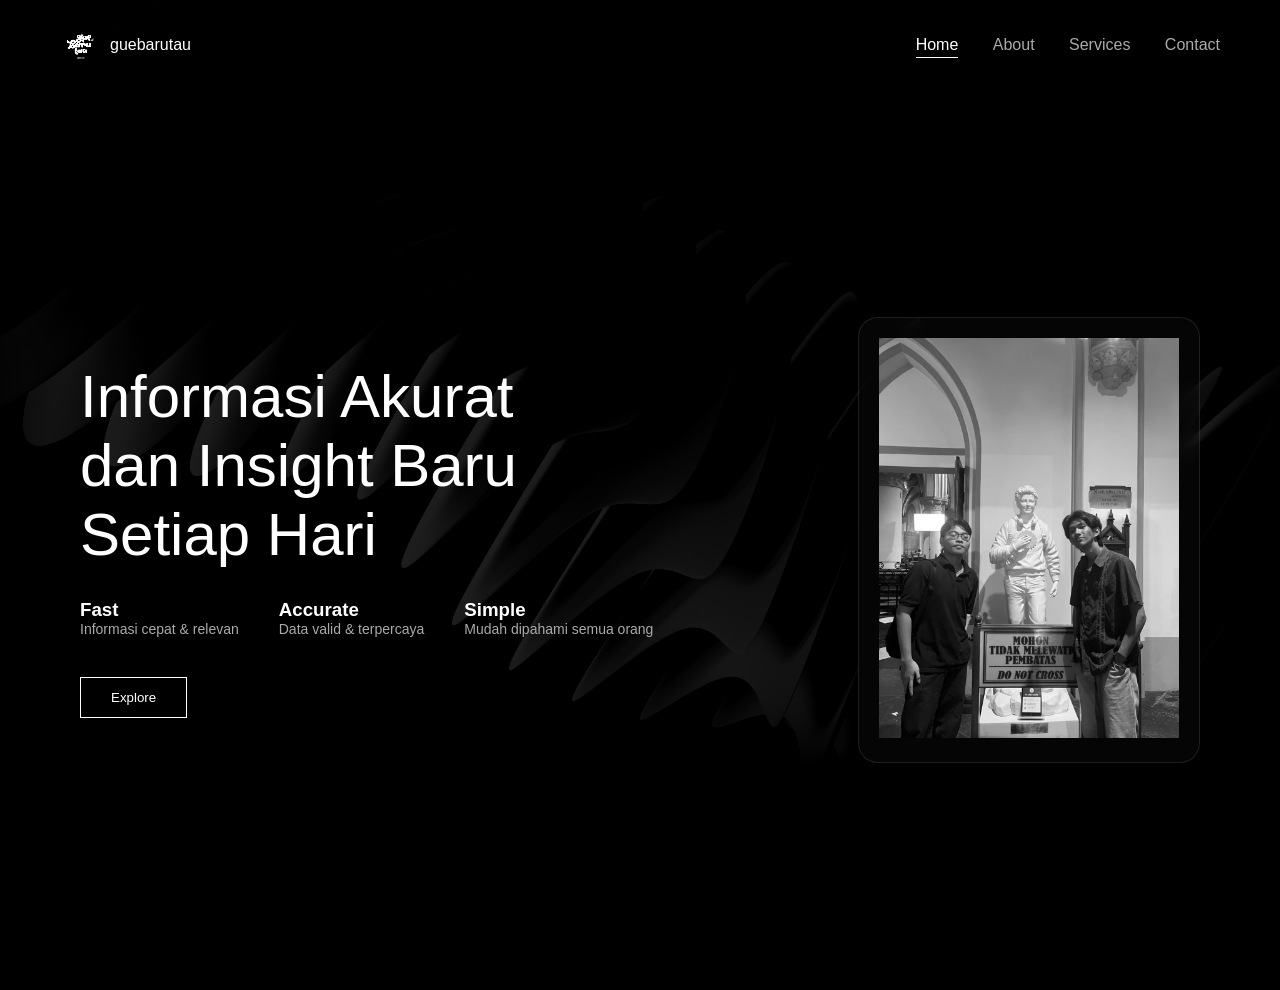
<file: index.html>
<!DOCTYPE html>
<html lang="id">
<head>
  <meta charset="UTF-8">
  <meta name="viewport" content="width=device-width, initial-scale=1.0">
  <title>guebarutau</title>
  <link rel="stylesheet" href="style.css">
</head>
<body>

<!-- BACKGROUND -->
<div class="feature"></div>

<!-- NAVBAR -->
<header class="navbar">
  <div class="logo">
    <img src="logo.jpeg" alt="logo">
    <span>guebarutau</span>
  </div>

  <nav>
    <a href="index.html" class="active">Home</a>
    <a href="about.html">About</a>
    <a href="services.html">Services</a>
    <a href="contact.html">Contact</a>
  </nav>
</header>

<!-- HERO -->
<section class="hero">
  <div class="hero-left">
    <h1>
      Informasi Akurat <br>
      dan Insight Baru <br>
      Setiap Hari
    </h1>

    <div class="features">
      <div class="item">
        <h3>Fast</h3>
        <p>Informasi cepat & relevan</p>
      </div>
      <div class="item">
        <h3>Accurate</h3>
        <p>Data valid & terpercaya</p>
      </div>
      <div class="item">
        <h3>Simple</h3>
        <p>Mudah dipahami semua orang</p>
      </div>
    </div>

    <button onclick="klik()">Explore</button>
  </div>

  <div class="hero-right">
    <div class="frame">
      <img src="Profile.jpeg" alt="person">
    </div>
  </div>
</section>

<script src="script.js"></script>
</body>
</html>
</file>
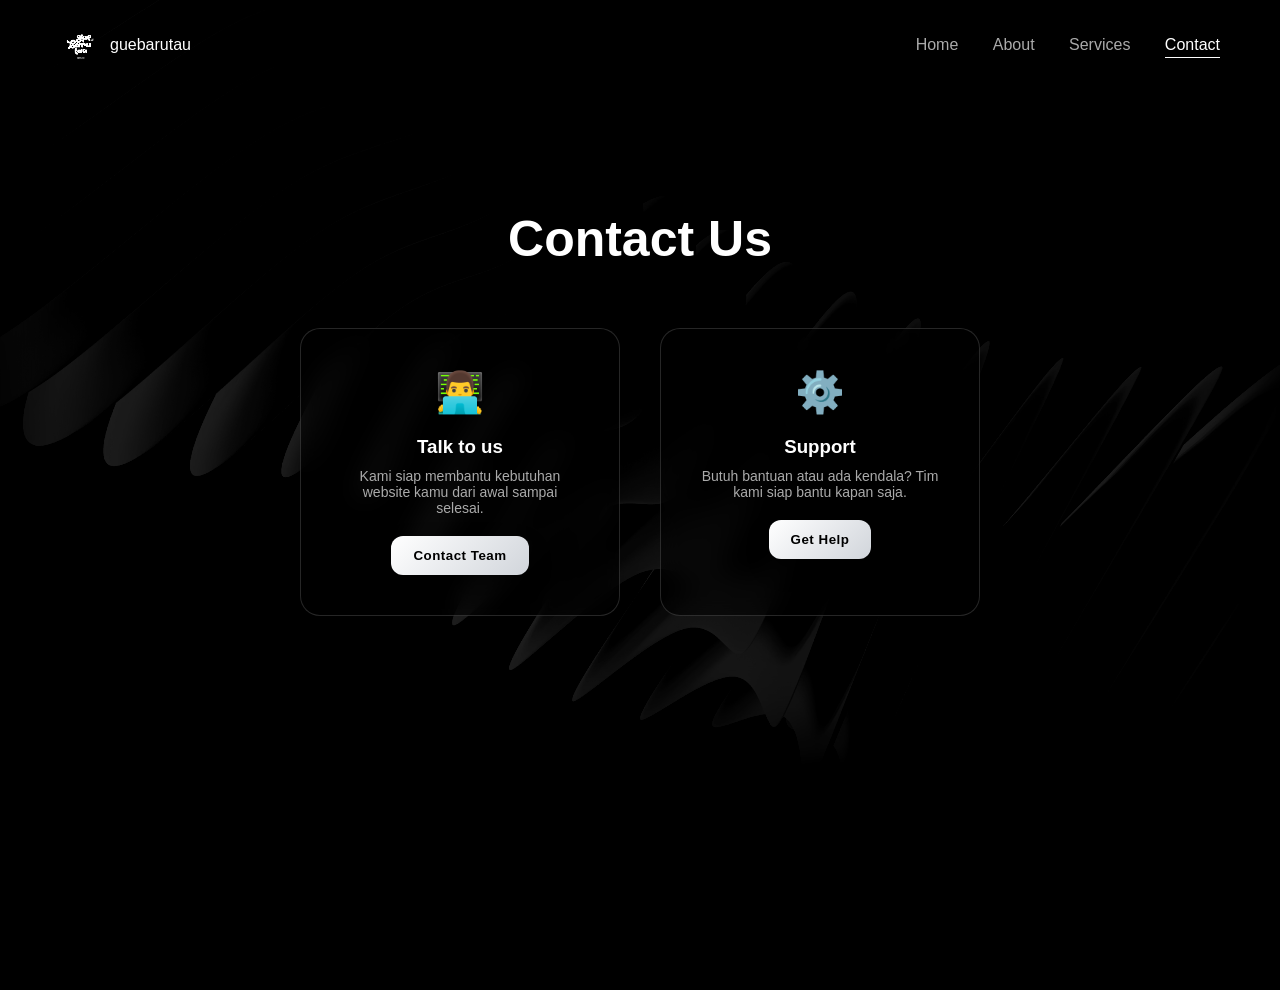
<file: contact.html>
<!DOCTYPE html>
<html lang="id">
<head>
  <meta charset="UTF-8">
  <title>Contact</title>
  <link rel="stylesheet" href="style.css">
</head>
<body>

<div class="feature"></div>

<header class="navbar">
  <div class="logo">
    <img src="logo.jpeg" alt="logo">
    <span>guebarutau</span>
  </div>

  <nav>
    <a href="index.html">Home</a>
    <a href="about.html">About</a>
    <a href="services.html">Services</a>
    <a href="contact.html" class="active">Contact</a>
  </nav>
</header>

<section class="contact-section">

  <h1>Contact Us</h1>

  <div class="contact-wrapper">

    <!-- TALK TO US -->
    <div class="contact-card">
      <div class="icon">👨‍💻</div>
      <h3>Talk to us</h3>
      <p>Kami siap membantu kebutuhan website kamu dari awal sampai selesai.</p>
      <button onclick="openConfirm('https://wa.link/a9iopp')">
        Contact Team
      </button>
    </div>

    <!-- SUPPORT -->
    <div class="contact-card">
      <div class="icon">⚙️</div>
      <h3>Support</h3>
      <p>Butuh bantuan atau ada kendala? Tim kami siap bantu kapan saja.</p>
      <button onclick="openConfirm('https://wa.link/gn4tt4')">
        Get Help
      </button>
    </div>

  </div>

</section>

<!-- POPUP (FIXED 1x AJA) -->
<div id="confirmPopup">
  <div class="confirm-box">
    <p>Klik untuk lanjut ke WhatsApp</p>
    <a id="confirmLink" target="_blank">Buka Link</a>
    <button onclick="closeConfirm()">Batal</button>
  </div>
</div>

<script src="script.js"></script>
</body>
</html>
</file>
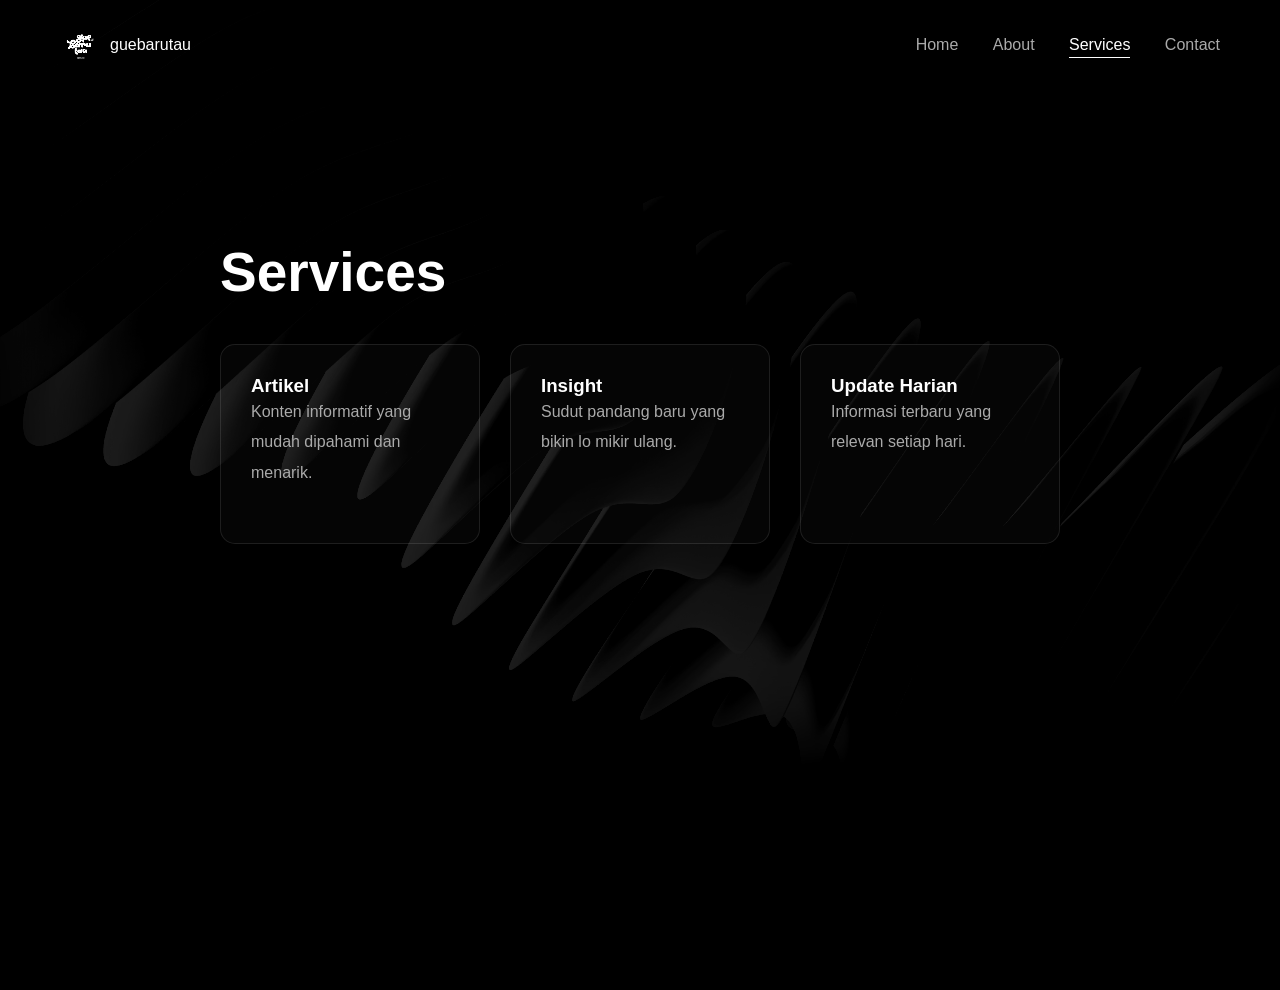
<file: services.html>
<!DOCTYPE html>
<html lang="id">
<head>
  <meta charset="UTF-8">
  <title>Services</title>
  <link rel="stylesheet" href="style.css">
</head>
<body>

<div class="feature"></div>

<header class="navbar">
  <div class="logo">
    <img src="logo.jpeg" alt="logo">
    <span>guebarutau</span>
  </div>
  <nav>
    <a href="index.html">Home</a>
    <a href="about.html">About</a>
    <a href="services.html" class="active">Services</a>
    <a href="contact.html">Contact</a>
  </nav>
</header>

<section class="page">
  <h1>Services</h1>

  <div class="cards">

    <div class="card">
      <h3>Artikel</h3>
      <p>Konten informatif yang mudah dipahami dan menarik.</p>
    </div>

    <div class="card">
      <h3>Insight</h3>
      <p>Sudut pandang baru yang bikin lo mikir ulang.</p>
    </div>

    <div class="card">
      <h3>Update Harian</h3>
      <p>Informasi terbaru yang relevan setiap hari.</p>
    </div>

  </div>
</section>

<script src="script.js"></script>
</body>
</html>
</file>
<file: style.css>
/* RESET */
* {
  margin: 0;
  padding: 0;
  box-sizing: border-box;
  font-family: 'Segoe UI', sans-serif;
}

body {
  background: #000;
  color: #fff;
  overflow-x: hidden;
}

/* ================= BACKGROUND PARALLAX ================= */
.feature {
  position: fixed;
  inset: 0;
  z-index: -2;

  background: url("latar.jpeg") center/140% no-repeat;

  filter: grayscale(100%) contrast(120%) brightness(80%);
  box-shadow: inset 0 -150px 100px rgba(0,0,0,0.9);
}

.feature::after {
  content: '';
  position: absolute;
  inset: 0;
  background: rgba(0,0,0,0.75);
}

/* ================= NAVBAR ================= */
.navbar {
  display: flex;
  justify-content: space-between;
  align-items: center;
  padding: 25px 60px;
}

.logo {
  display: flex;
  align-items: center;
  gap: 10px;
}

.logo img {
  width: 40px;
  filter: grayscale(100%) brightness(200%);
}

nav a {
  margin-left: 30px;
  text-decoration: none;
  color: #aaa;
  position: relative;
}

nav a:hover,
.active {
  color: #fff;
}

nav a::after {
  content: '';
  position: absolute;
  width: 0%;
  height: 1px;
  bottom: -5px;
  left: 0;
  background: #fff;
  transition: 0.3s;
}

nav a:hover::after,
.active::after {
  width: 100%;
}

/* ================= HERO ================= */
.hero {
  display: flex;
  justify-content: space-between;
  align-items: center;
  padding: 100px 80px;
  min-height: 100vh;
}

.hero-left h1 {
  font-size: 60px;
  font-weight: 300;
}

.features {
  margin-top: 30px;
  display: flex;
  gap: 40px;
}

.item p {
  color: #aaa;
  font-size: 14px;
}

.hero button {
  margin-top: 40px;
  padding: 12px 30px;
  border: 1px solid #fff;
  background: transparent;
  color: #fff;
  cursor: pointer;
}

.hero button:hover {
  background: #fff;
  color: #000;
}

/* ================= IMAGE ================= */
.frame {
  padding: 20px;
  border: 1px solid rgba(255,255,255,0.1);
  backdrop-filter: blur(10px);
  background: rgba(255,255,255,0.02);
  border-radius: 20px;
}

.frame img {
  width: 300px;
  filter: grayscale(100%);
}

/* ================= PAGE ================= */
.page {
  padding: 150px 80px;
  max-width: 1000px;
  margin: auto;
  min-height: 100vh;
}

.page h1 {
  font-size: 55px;
  margin-bottom: 20px;
}

.page p {
  color: #aaa;
  line-height: 1.9;
  margin-bottom: 25px;
}

.subjudul {
  font-size: 22px;
  margin-bottom: 40px;
}
/* ================= PARALLAX ABOUT ================= */
.about-parallax {
  background: url('background.jpg') center/cover no-repeat fixed;
  padding: 100px 20px;
}

.about-parallax .about-content {
  max-width: 900px;
  margin: 0 auto;
  line-height: 1.8;
}

.about-parallax h1 {
  font-size: 2.5rem;
  margin-bottom: 25px;
  text-align: center;
  color: #fbfbfb;
}

.about-parallax p {
  font-size: 1.05rem;
  margin-bottom: 15px;
}


/* ================= GRID ABOUT ================= */
.parent {
  display: grid;
  grid-template-columns: repeat(5, 1fr);
  gap: 20px;
  max-width: 1100px;
  margin: 150px auto 80px auto;
}

.box {
  background-color: rgba(20, 20, 20, 0.8);
  padding: 25px;
  border-radius: 12px;
  box-shadow: 0 6px 12px rgba(0,0,0,0.4);
  transition: transform 0.3s ease, box-shadow 0.3s ease;
  cursor: pointer;
}

.box:hover {
  transform: translateY(-5px);
  box-shadow: 0 12px 24px rgba(0,0,0,0.6);
}

.div1 { grid-column: 1 / 3; } /* Raja kiri */
.div2 { grid-column: 4 / 6; } /* Gaudentius kanan */

/* ================= RESPONSIVE ================= */
@media (max-width: 768px) {
  .parent {
    grid-template-columns: 1fr;
    gap: 30px;
    margin-top: 180px;
  }

  .div1, .div2 {
    grid-column: auto;
  }

  .about-parallax h1 {
    font-size: 2rem;
  }

  .about-parallax p {
    font-size: 1rem;
  }
}

/* ================= MODAL ================= */
.modal {
  display: none;
  position: fixed;
  inset: 0;
  background: rgba(0,0,0,0.85);
  backdrop-filter: blur(8px);
  justify-content: center;
  align-items: center;
  z-index: 999;
}

.modal-content {
  background: #111;
  padding: 40px;
  max-width: 600px;
  border-radius: 15px;
  border: 1px solid rgba(255,255,255,0.1);
}

.modal .close {
  position: absolute;
  top: 20px;
  right: 30px;
  font-size: 25px;
  cursor: pointer;
  color: white;
}
/* ================= BOX (FINAL STYLE) ================= */
.box {
  position: relative;
  padding: 35px;
  border-radius: 20px;

  background: rgba(0,0,0,0.5);
  border: 1px solid rgba(255,255,255,0.2);

  backdrop-filter: blur(12px);

  cursor: pointer;
  transition: 0.3s;

  box-shadow: 0 20px 40px rgba(0,0,0,0.7);
}

.box:hover {
  transform: translateY(-10px);
  background: rgba(0,0,0,0.7);
}

.box::before {
  content: "";
  position: absolute;
  left: 0;
  top: 0;
  width: 5px;
  height: 100%;
  background: #fff;
  border-radius: 20px 0 0 20px;
}

.box h2 {
  font-size: 22px;
  font-weight: 700;
  margin-bottom: 10px;
}

.box p {
  color: #ccc;
}

/* ================= CARD ================= */
.cards {
  display: flex;
  gap: 30px;
  margin-top: 40px;
  flex-wrap: wrap;
}

.card {
  flex: 1;
  min-width: 250px;
  padding: 30px;
  border: 1px solid rgba(255,255,255,0.1);
  border-radius: 15px;
  background: rgba(255,255,255,0.02);
}

.card:hover {
  transform: translateY(-10px);
}

/* ================= FORM ================= */
.form {
  display: flex;
  flex-direction: column;
  gap: 15px;
  margin-top: 30px;
}

.form input,
.form textarea {
  padding: 12px;
  background: transparent;
  border: 1px solid rgba(255,255,255,0.2);
  color: #fff;
}

.form button {
  padding: 12px;
  border: 1px solid #fff;
  background: transparent;
  color: #fff;
}

.form button:hover {
  background: #fff;
  color: #000;
}

/* ================= MODAL ================= */
.modal {
  display: none;
  position: fixed;
  inset: 0;
  background: rgba(0,0,0,0.8);
  backdrop-filter: blur(10px);
  justify-content: center;
  align-items: center;
  z-index: 999;
}

.modal-content {
  background: #111;
  padding: 40px;
  max-width: 600px;
  border-radius: 15px;
  border: 1px solid rgba(255,255,255,0.1);
}

.close {
  position: absolute;
  top: 20px;
  right: 30px;
  font-size: 25px;
  cursor: pointer;
}
/* ================= ABOUT TOP CARDS ================= */
.about-top {
  display: flex;
  justify-content: space-between;
  padding: 120px 80px 40px;
  gap: 40px;
  flex-wrap: wrap;
}

.about-card {
  flex: 1;
  min-width: 280px;

  padding: 30px;
  border-radius: 18px;

  background: rgba(0,0,0,0.4);
  border: 1px solid rgba(255,255,255,0.15);

  backdrop-filter: blur(10px);

  transition: 0.3s;
  position: relative;
}

.about-card:hover {
  transform: translateY(-8px);
  background: rgba(0,0,0,0.6);
}

.about-card h3 {
  font-size: 22px;
  margin-bottom: 8px;
}

.about-card p {
  color: #aaa;
  font-size: 14px;
}

/* highlight card (yang kanan di gambar) */
.about-card.highlight {
  border-left: 4px solid #fff;
}

/* ================= ABOUT CENTER ================= */
.about-center {
  text-align: center;
  max-width: 800px;
  margin: 80px auto;
  padding: 40px;
}

.about-center h1 {
  font-size: 48px;
  margin-bottom: 30px;
}

.about-center p {
  color: #bbb;
  line-height: 1.8;
  margin-bottom: 20px;
}

/* ================= CONTACT ================= */
.contact-section {
  min-height: 100vh;
  padding: 120px 40px;
  text-align: center;
}

.contact-section h1 {
  font-size: 50px;
  margin-bottom: 60px;
}

.contact-wrapper {
  display: flex;
  justify-content: center;
  gap: 40px;
  flex-wrap: wrap;
}

/* CARD */
.contact-card {
  width: 320px;
  padding: 40px;
  border-radius: 20px;

  background: rgba(0,0,0,0.5);
  backdrop-filter: blur(12px);

  border: 1px solid rgba(255,255,255,0.15);

  transition: 0.3s;
}

.contact-card:hover {
  transform: translateY(-10px);
  background: rgba(0,0,0,0.7);
}

/* ICON */
.contact-card .icon {
  font-size: 40px;
  margin-bottom: 20px;
}

.contact-card h3 {
  margin-bottom: 10px;
}

.contact-card p {
  color: #aaa;
  font-size: 14px;
  margin-bottom: 20px;
}

/* ================= BUTTON KEREN ================= */
.contact-card button {
  padding: 12px 22px;
  border: none;
  border-radius: 12px;

  background: linear-gradient(135deg, #ffffff, #d1d5db);
  color: #000;

  font-weight: 600;
  letter-spacing: 0.5px;

  cursor: pointer;

  transition: all 0.25s ease;
  box-shadow: 0 10px 25px rgba(0,0,0,0.4);

  position: relative;
  overflow: hidden;
}

.contact-card button:hover {
  transform: translateY(-4px);
  box-shadow: 0 15px 35px rgba(255,255,255,0.15);
  background: linear-gradient(135deg, #f8fafc, #e5e7eb);
}

.contact-card button:active {
  transform: scale(0.96);
}

.contact-card button::before {
  content: "";
  position: absolute;
  top: 0;
  left: -100%;
  width: 100%;
  height: 100%;

  background: linear-gradient(
    120deg,
    transparent,
    rgba(255,255,255,0.6),
    transparent
  );

  transition: 0.5s;
}

.contact-card button:hover::before {
  left: 100%;
}

/* ================= POPUP ================= */
#confirmPopup {
  position: fixed;
  inset: 0;
  display: none;

  background: rgba(0,0,0,0.85);
  backdrop-filter: blur(8px);

  z-index: 99999;
}

#confirmPopup.active {
  display: flex;
  justify-content: center;
  align-items: center;
}

.confirm-box {
  width: 320px;
  padding: 30px;
  border-radius: 15px;

  background: #111;
  border: 1px solid rgba(255,255,255,0.2);

  text-align: center;
}

.confirm-box a,
.confirm-box button {
  display: inline-block;
  margin: 10px;
  padding: 10px 15px;
  border-radius: 5px;
  border: none;
  cursor: pointer;
}

.confirm-box a {
  background: #fff;
  color: #000;
  text-decoration: none;
}

.confirm-box button {
  background: transparent;
  color: #aaa;
}
</file>
